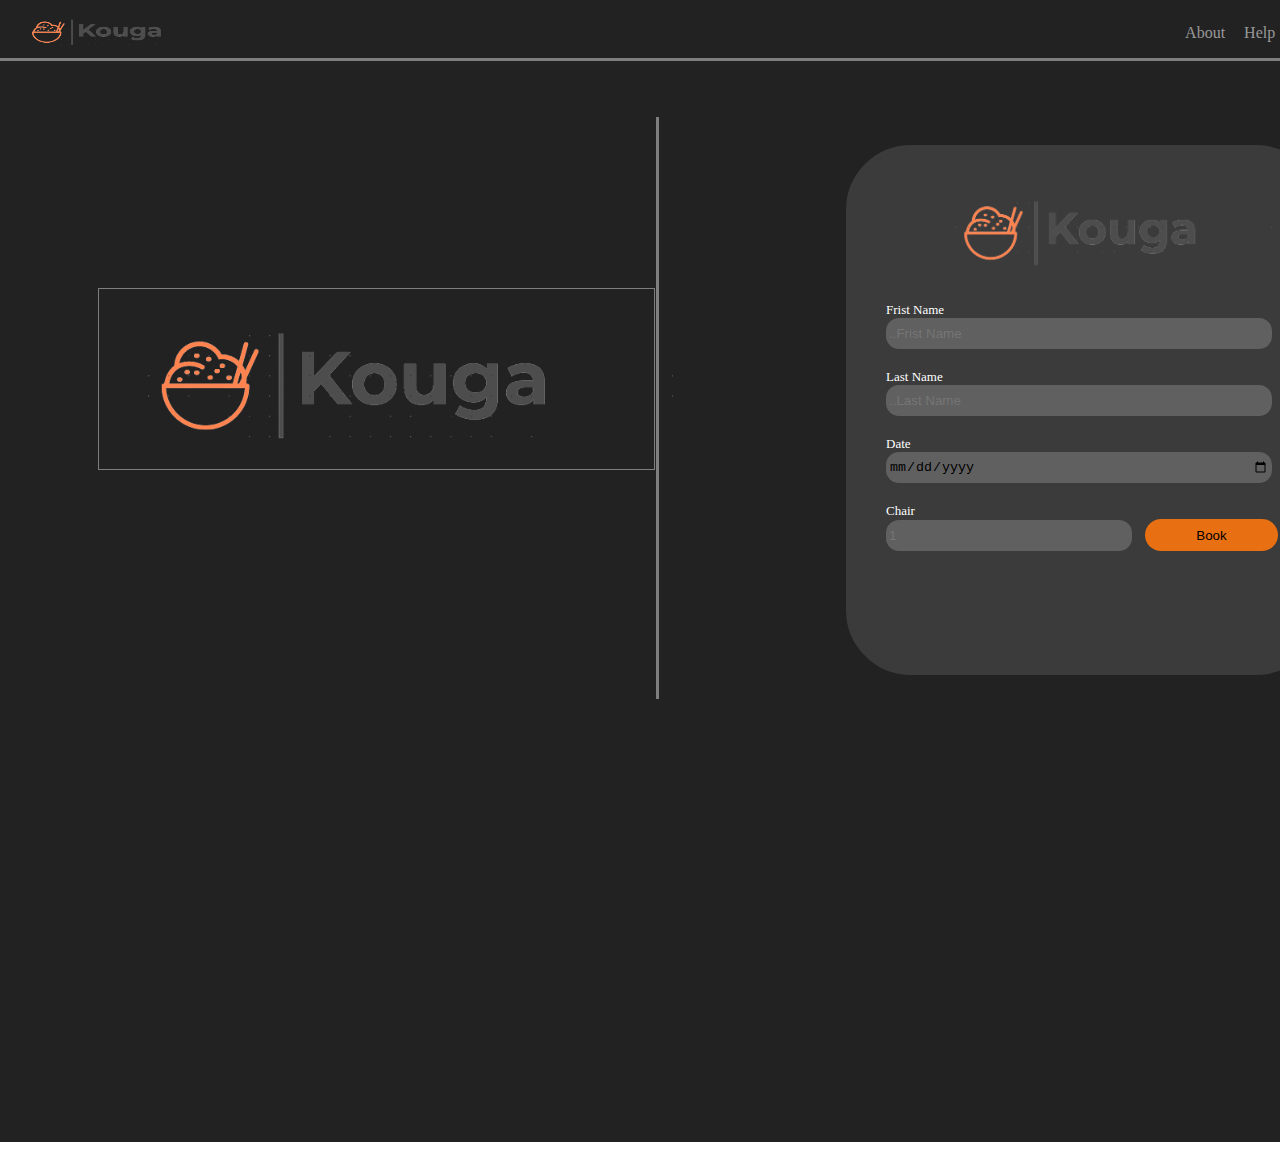
<file: index.html>
<!DOCTYPE html>
<html>
    <head>
        <title>Kouga</title>
        <meta name="viewport"
        content="width=device-width, initial-scal=1.0">
        <link rel="stylesheet" href="css-Files/index-style.css">
        <link rel="icon" href="media/brand-img.png">

    </head>
    <body>
    <div class="main-page">
        <div class="top-dash"> 
           <a href="/index.html"> <img src="media/brand-img.png" alt="Brand logo" class="logo-img"></a>
            <ul class="navul">
                <li>
           <a href="#"> 
            <div class="text">
                  About
            </div>
        </a></li>
        <li>
            <a href="#" >
                     <div class="text-2">
                             Help
                    </div>
             </a></li>
            </ul>
        </div>
        <div class="page">
            <div class="left-part">
                <div class="img-bottom">
                <img src="media/brand-img.png" alt="logo-img" class="img-bottom-img" >
                </div>
            </div>
              <div class="right-part-1">
                  <div class="reg-box">
                      <img src="media/brand-img.png" alt="reg-img" class="reg-img">
                      <br><br>
                      <font color="white" size="2px">Frist Name</font>
                      <input type="text" placeholder="..Frist Name" class="text-box">
                      <br><br>
                      <font color="white" size="2px">Last Name</font>
                      <input type="text" placeholder="..Last Name" class="text-box">
                      <br><br>
                      <font color="white" size="2px">Date</font>
                      <input type="date" class="text-box">
                      <br><br>
                      <font color="white" size="2px"> Chair</font>
                        <br>
                      <input type="number" class="num-box" placeholder="1" >
             <a href="html-Files/main-page.html">
                        <button onclick="book()" class="sum-but" value="submit">Book</button>   
             </a>
                    </div>
              </div>
        </div>
        </div>
       </div>
    </div>
        
    </body>
</html>
</file>
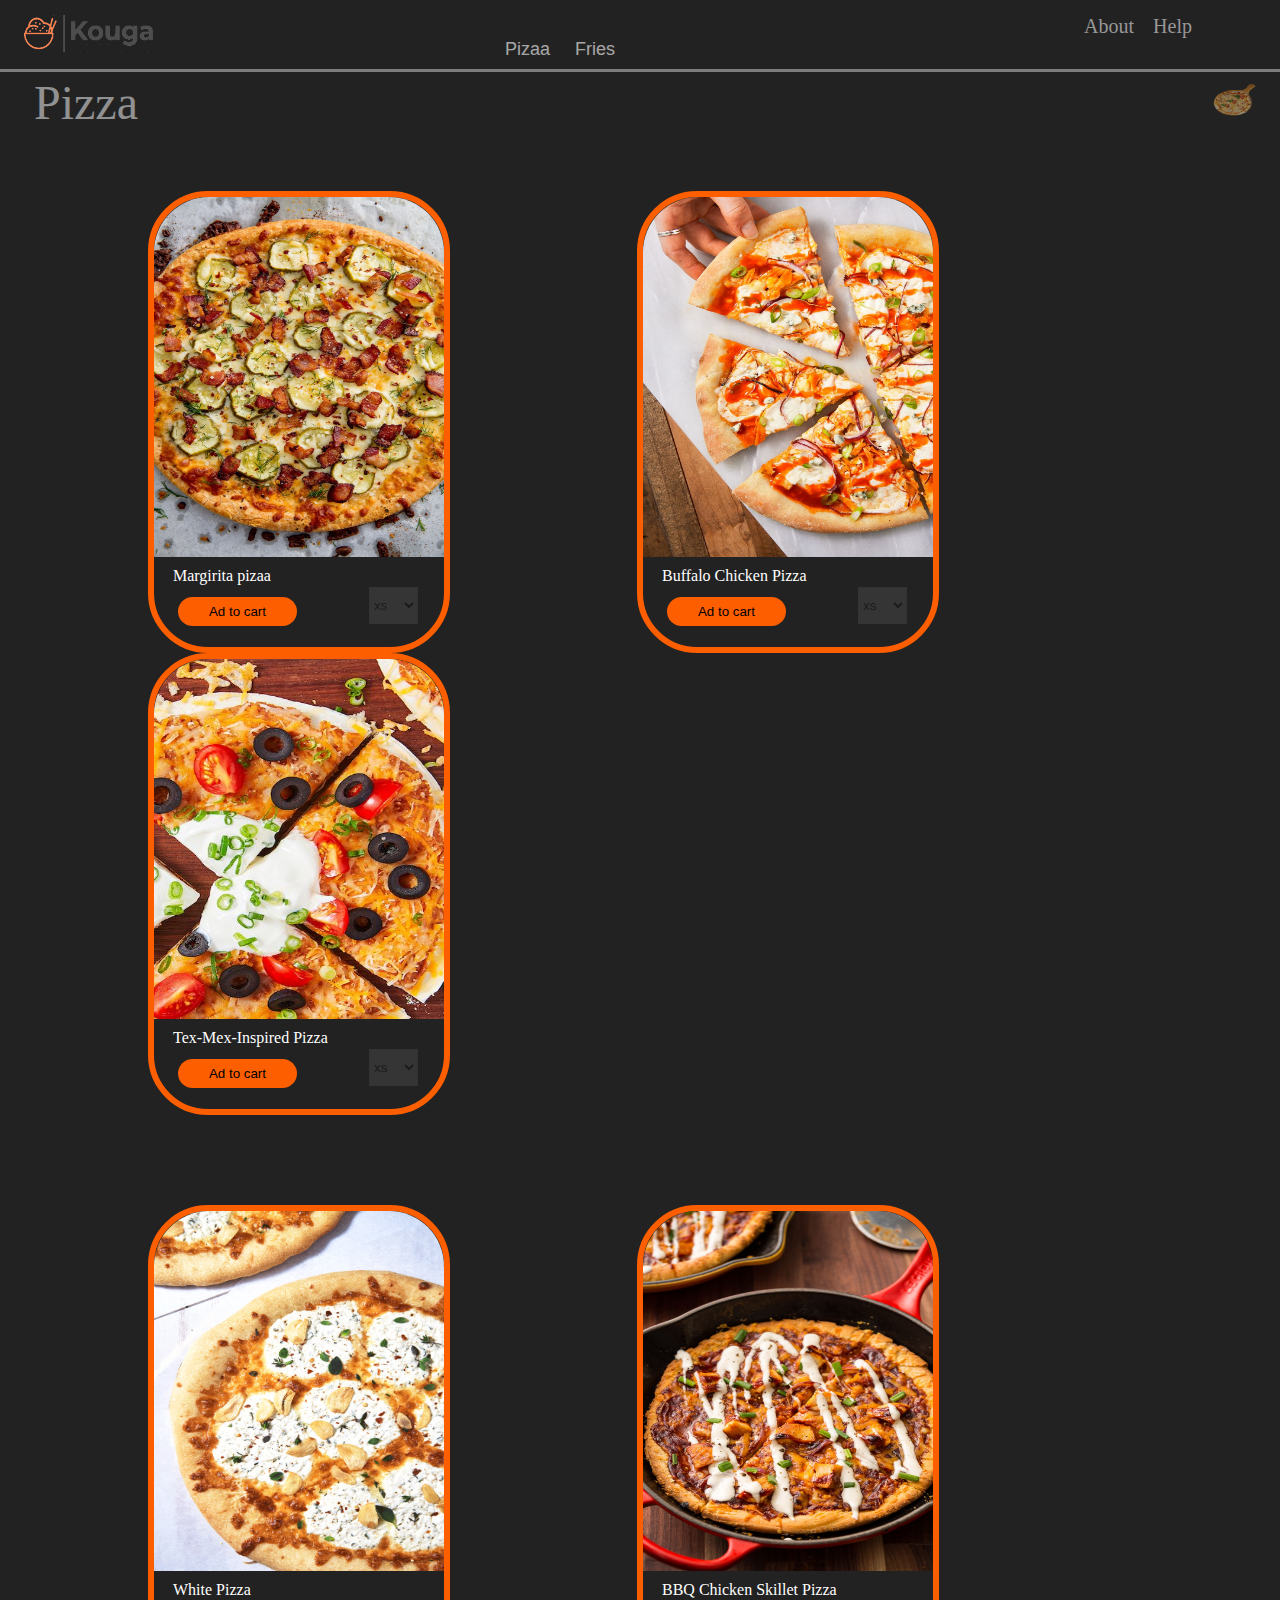
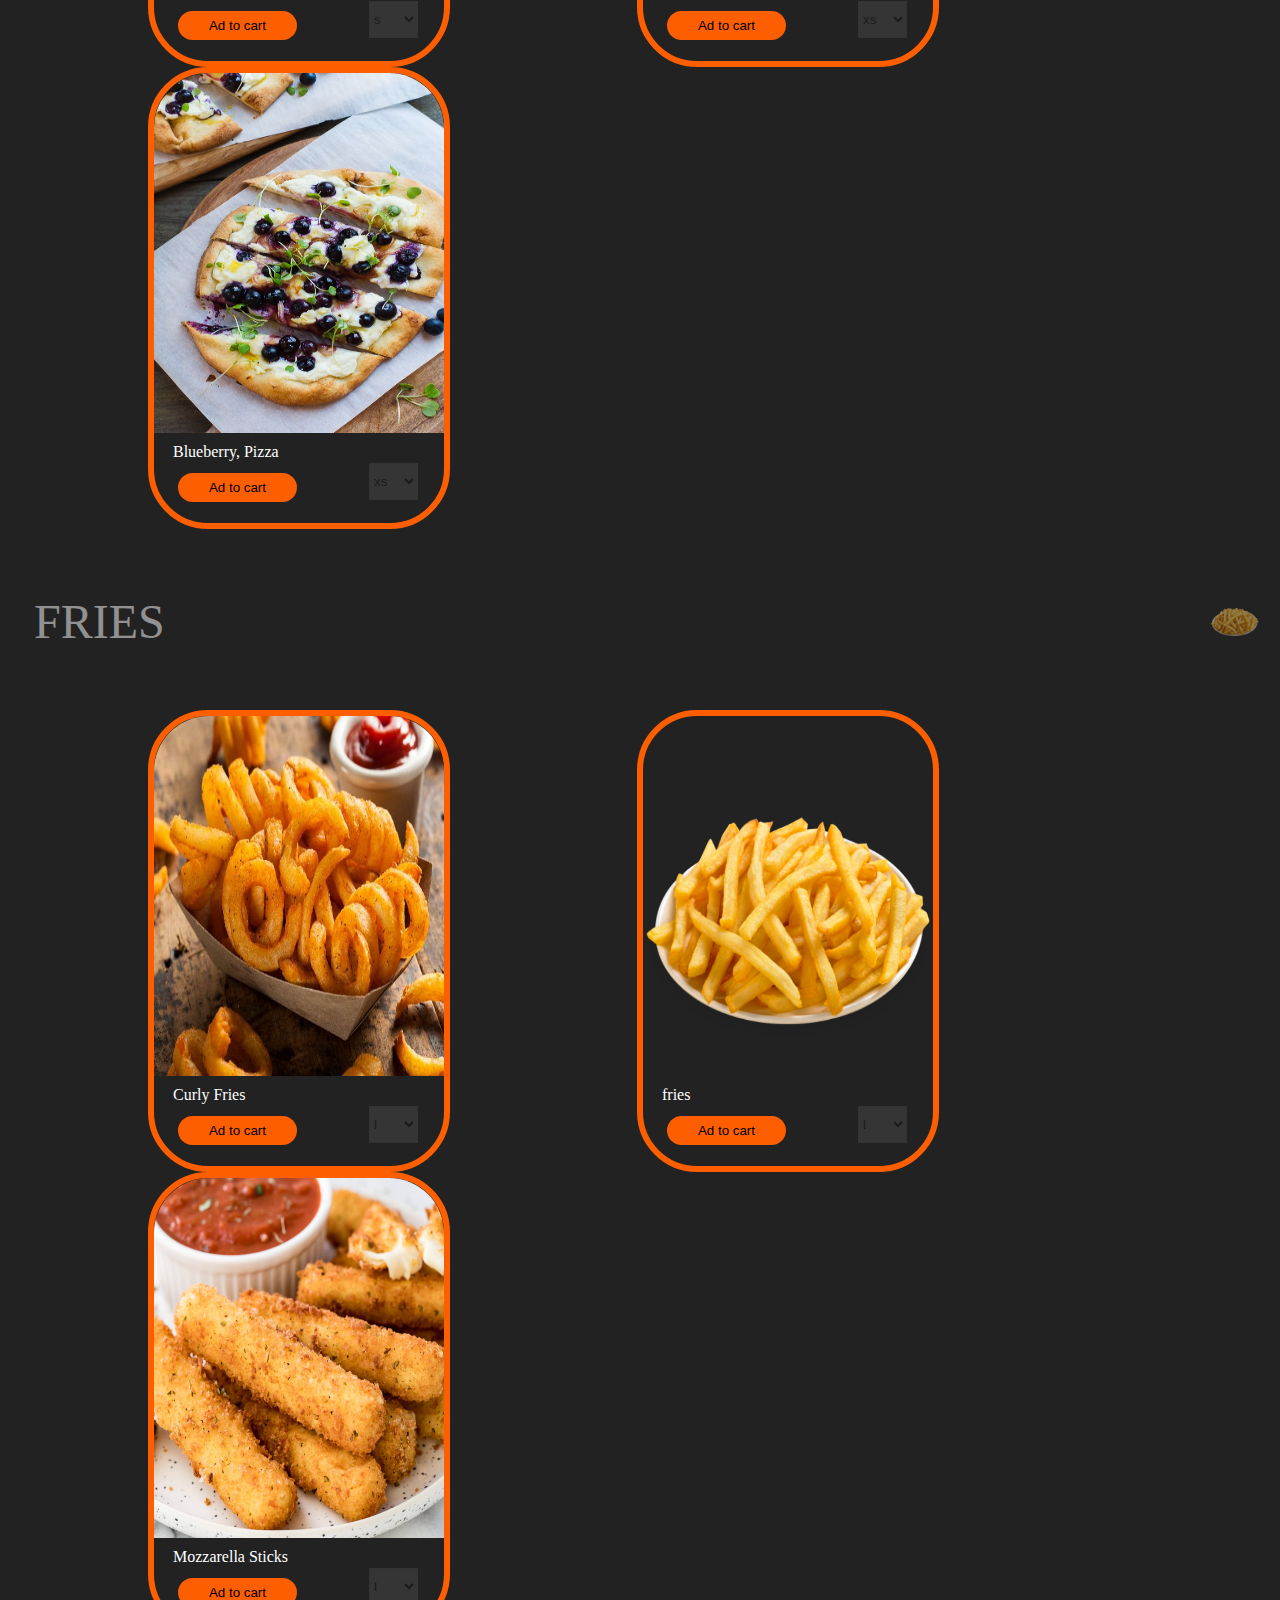
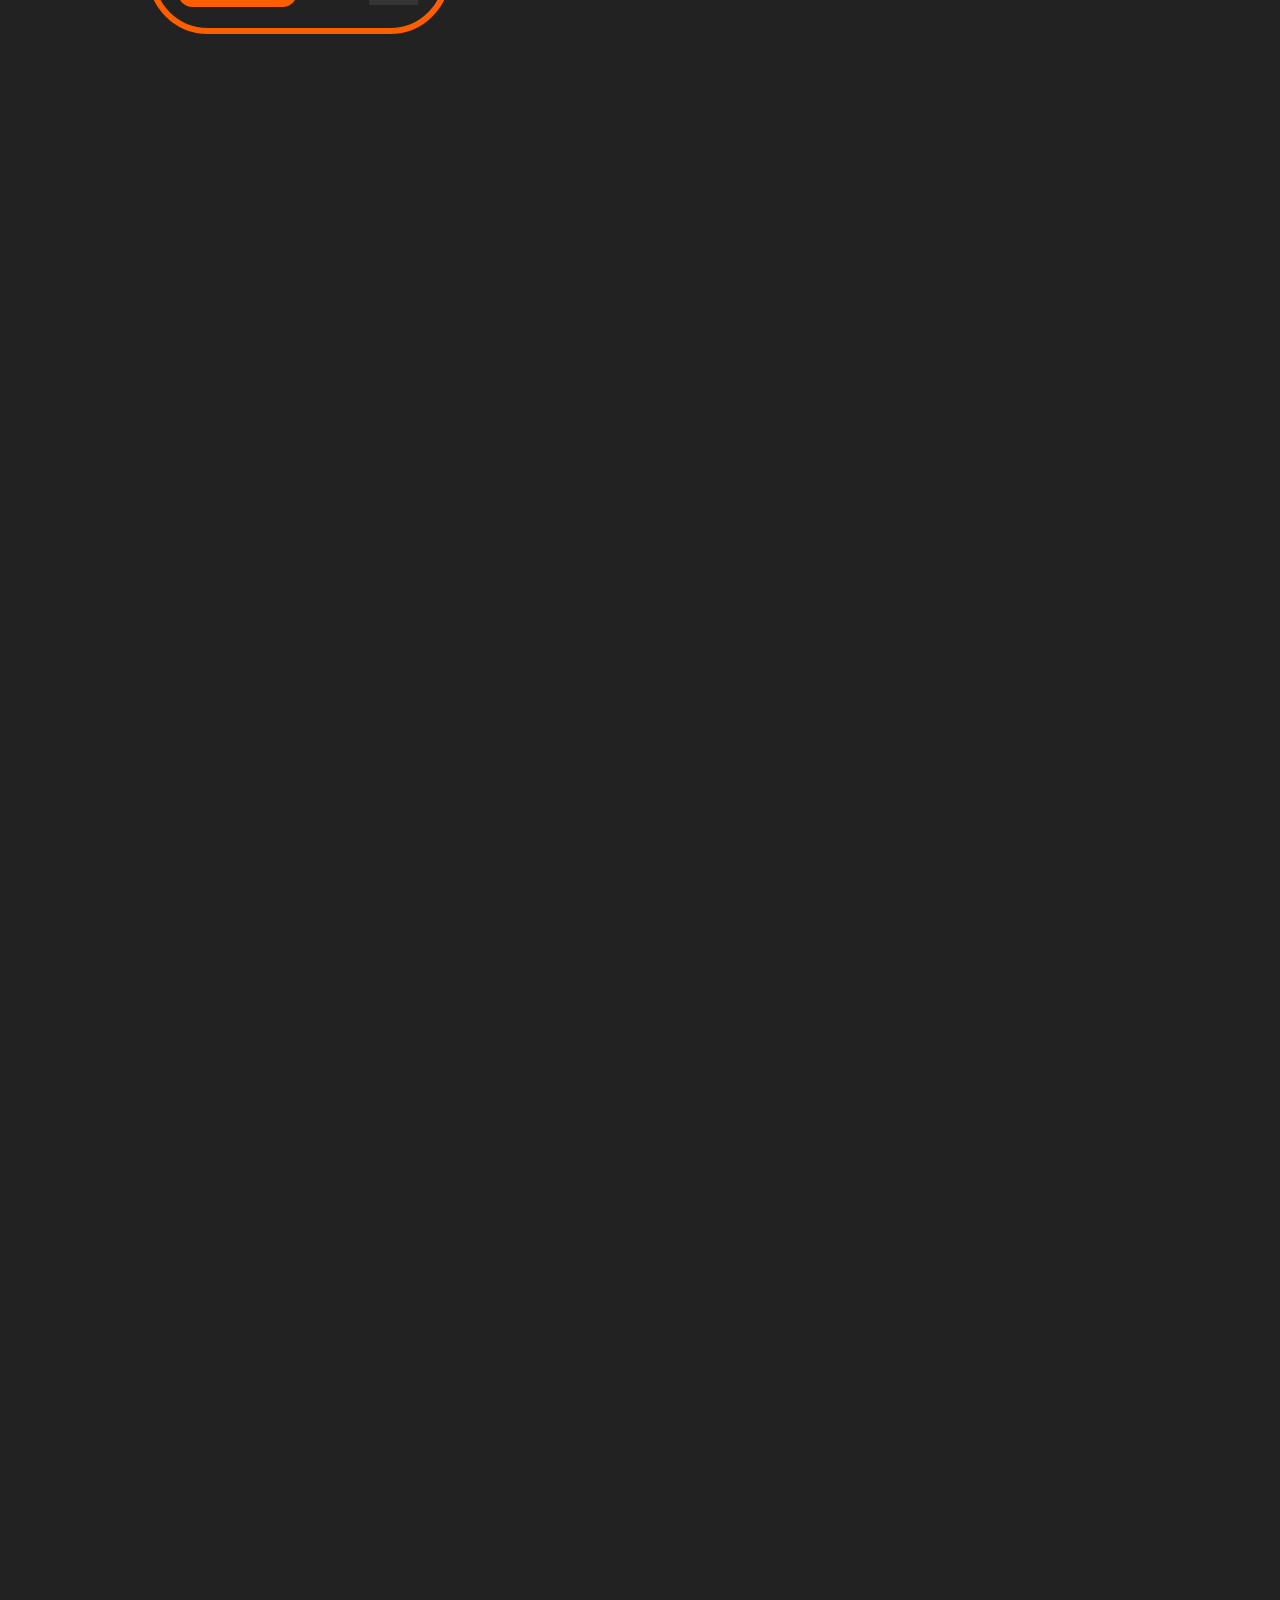
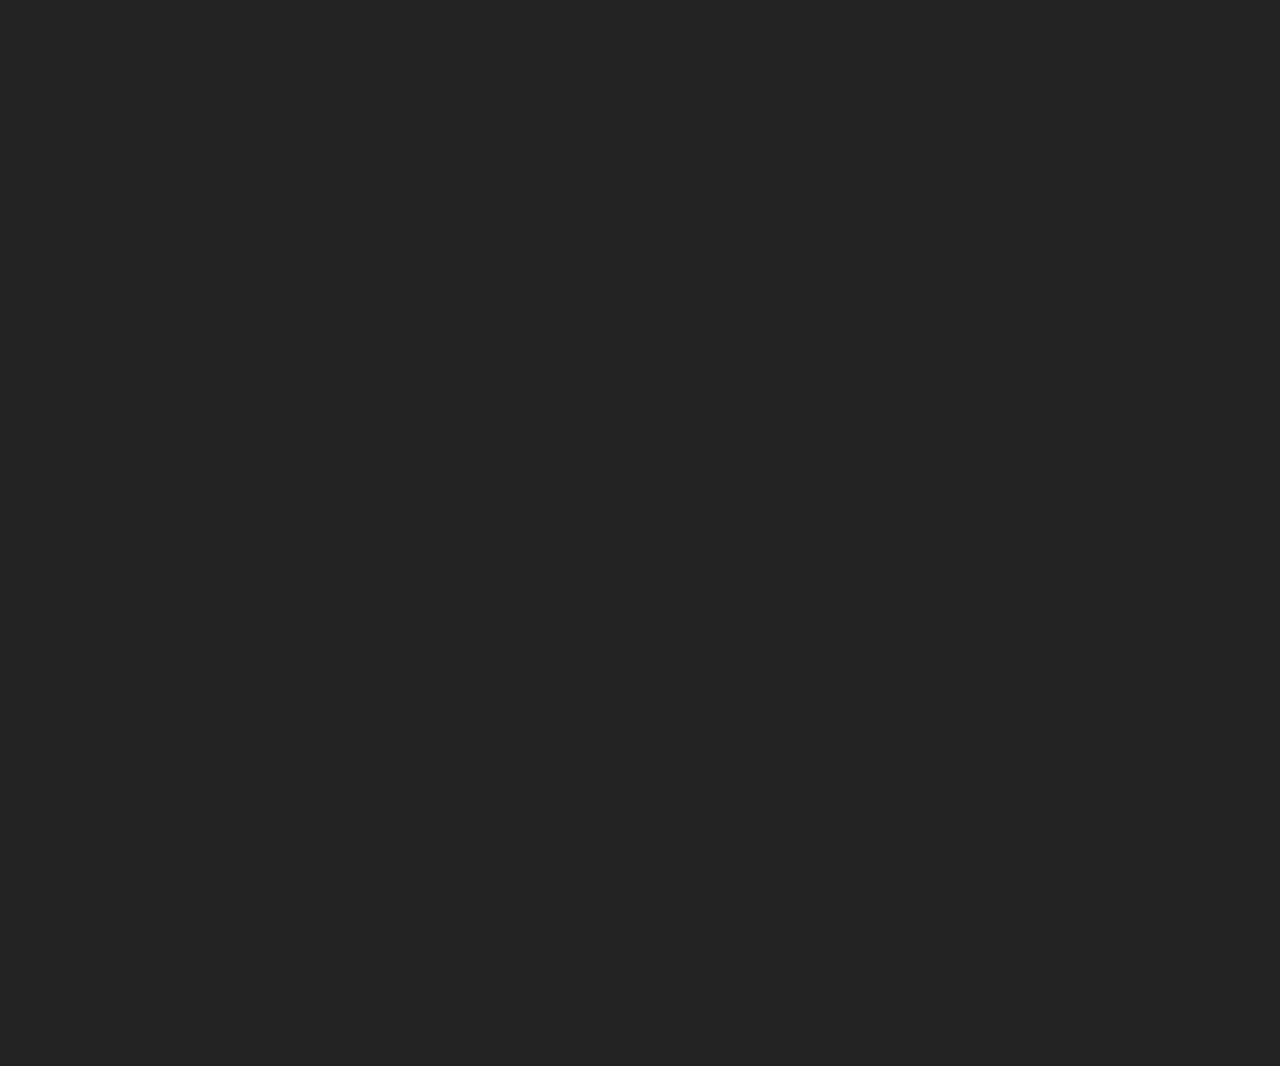
<file: html-Files/main-page.html>
<!DOCTYPE html>
<html lang="en">
<head>
    <meta charset="UTF-8">
    <meta http-equiv="X-UA-Compatible" content="IE=edge">
    <meta name="viewport" content="width=device-width, initial-scale=1.0">
    <link rel="stylesheet" href="../css-Files/main-page-style.css">
    <link rel="icon" href="../media/brand-img.png">

    <title>Kouga</title>
</head>
<body>
    <div class="main-page">
        <div class="nav">
          <a href="/index.html">   <img src="../media/brand-img.png" alt="Brand logo" class="logo-img"></a>
        <ul class="navul">
         <li> <a href="#">
            <div class="text">
                  About
                </div></li>
        </a>
            <li><a href="#" >

                     <div class="text-2">
                             Help
                    </div></li>
             </a></ul>
            <ul class="catul">
            <a href="#pizaa">
                <li>
                    <button class="nav-contb" value="false">
                <font size="4.5px" color="white" style="opacity: 0.6;" >Pizaa</font>
                    </button >
            </li>
            </a>
          <a href="#fries">
            <li class="nav-cont-a">
              <button class="nav-cont-a" value="false">
            <font size="4.5px" color="white" style="opacity: 0.6;">Fries</font>
             </button>
            </li>
        </a>
            </ul>

        </div>
        <div class="page">
            <div class="cat-box" id="pizaa">
                <font size="9px" color="white" style="opacity: 0.5;" >Pizza</font>
                <img src="../media/pizza-png.png" alt="pizaa-png"class="cat-img">

            </div>
            <div class="prod-box">
                <img src="../media/pizaa-1-img" alt="prod-img" class="prod-img">
                <div class="prod-text-overlay">
                    <div class="prod-text">
                        Red sauce, pepperoni, and mozzarella.
                    </div>
                    </div>
                    <div class="prod-title">
                        <font size="3px" color="white">
                            Margirita pizaa
                        </font>
                    </div>
                <button class="prod-button" value="true">Ad to cart</button>
                <select class="prod-siz">
                    <option value="true" class="sec-op">xs</option>
                    <option value="true" class="sec-op">s</option>
                    <option value="true" class="sec-op">l</option>
                    <option value="true" class="sec-op">xl</option>
                    <option value="true" class="sec-op" >xxl</option>
                </select>
             </div>
             <div class="prod-box">
                <img src="../media/pizaa-2.jpg" alt="prod-img" class="prod-img">             <!--prod-img-->

                <div class="prod-text-overlay">
                    <div class="prod-text">             <!--prod-dec-->
                        buffalo wings, but make it pizza.
                    </div>
                    </div>
                    <div class="prod-title">
                        <font size="3px" color="white">             <!--prod-name-->
                            Buffalo Chicken Pizza

                        </font>
                    </div>
                <button class="prod-button" value="true">Ad to cart</button>
                <select class="prod-siz">                                       <!--sizess-->

                    <option value="true" class="sec-op">xs</option>
                    <option value="true" class="sec-op">s</option>
                    <option value="true" class="sec-op">l</option>
                    <option value="true" class="sec-op">xl</option>
                    <option value="true" class="sec-op" >xxl</option>
                </select>
             </div>
             <div class="prod-box">
                <img src="../media/pizaz-4.jpg" alt="prod-img" class="prod-img">             <!--prod-img-->

                <div class="prod-text-overlay">
                    <div class="prod-text">             <!--prod-dec-->

                        Based off the Taco Bell version, in case you were wondering!
                    </div>
                    </div>
                    <div class="prod-title">
                        <font size="3px" color="white">             <!--prod-name-->

                            Tex-Mex-Inspired Pizza
                        </font>
                    </div>
                <button class="prod-button">Ad to cart</button>
                <select class="prod-siz">                                       <!--sizess-->

                    <option value="true" class="sec-op">xs</option>
                    <option value="true" class="sec-op">s</option>
                    <option value="true" class="sec-op">l</option>
                    <option value="true" class="sec-op">xl</option>
                    <option value="true" class="sec-op" >xxl</option>
                </select>
             </div>
             <br><br><br><br><br><br>
             <div class="prod-box">
                <img src="../media/pizaa-3.jpg" alt="prod-img" class="prod-img">             <!--prod-img-->

                <div class="prod-text-overlay">
                    <div class="prod-text">             <!--prod-dec-->
                        No sauce, no problem
                    </div>
                    </div>
                    <div class="prod-title">
                        <font size="3px" color="white">             <!--prod-name-->
                            White Pizza
                        </font>
                    </div>
                <button class="prod-button">Ad to cart</button>
                <select class="prod-siz">                                       <!--sizess-->

                        <option value="true" class="sec-op">s</option>
                    <option value="true" class="sec-op">l</option>
                    <option value="true" class="sec-op">xl</option>
                    <option value="true" class="sec-op" >xxl</option>
                </select>
             </div>
             <div class="prod-box">
                <img src="../media/pizaa-5.jpg" alt="prod-img" class="prod-img">             <!--prod-img-->

                <div class="prod-text-overlay">
                    <div class="prod-text">             <!--prod-dec-->
                        Recreate the CPK fave with this insanely delicious homemade pie.
                    </div>
                    </div>
                    <div class="prod-title">
                        <font size="3px" color="white">             <!--prod-name-->
                            BBQ Chicken Skillet Pizza
                        </font>
                    </div>
                <button class="prod-button">Ad to cart</button>
                <select class="prod-siz">                                       <!--sizess-->
                    <option value="true" class="sec-op">xs</option>
                    <option value="true" class="sec-op">s</option>
                    <option value="true" class="sec-op">l</option>
                    <option value="true" class="sec-op">xl</option>
                    <option value="true" class="sec-op" >xxl</option>
                </select>
             </div>
             <div class="prod-box">
                <img src="../media/pizaa-6.jpg" alt="prod-img" class="prod-img">             <!--prod-img-->

                <div class="prod-text-overlay">
                    <div class="prod-text">             <!--prod-dec-->
                        You'll become instantly addicted to this sweet and salty pizza.
                    </div>
                    </div>
                    <div class="prod-title">
                        <font size="3px" color="white">             <!--prod-name-->
                            Blueberry,  Pizza
                        </font>
                    </div>
                <button class="prod-button">Ad to cart</button>
                <select class="prod-siz">                                       <!--sizess-->
                    <option value="true" class="sec-op">xs</option>
                    <option value="true" class="sec-op">s</option>
                    <option value="true" class="sec-op">l</option>
                </select>

             </div>
             <br><br><br><br><br><br><br><br>
             <div class="cat-box" id="fries">
                <font size="9px" color="white" style="opacity: 0.5;">FRIES</font>
                <img src="../media/fries-png.png" alt="pizaa-png"class="cat-img">
            </div>
            <div class="prod-box">
                <img src="../media/fries-1.jpg" alt="prod-img" class="prod-img">             <!--prod-img-->

                <div class="prod-text-overlay">
                    <div class="prod-text">             <!--prod-dec-->
                        Curly fries are characterized by
                        their unique helical shape and make
                        for a fun twist
                    </div>
                    </div>
                    <div class="prod-title">
                        <font size="3px" color="white">             <!--prod-name-->
                            Curly Fries
                        </font>
                    </div>
                <button class="prod-button">Ad to cart</button>
                <select class="prod-siz">                                       <!--sizess-->
                    <option value="true" class="sec-op">l</option>
                    <option value="true" class="sec-op">xl</option>
                </select>
             </div>
             <div class="prod-box">
                <img src="../media/fries-png.png" alt="prod-img" class="prod-img">             <!--prod-img-->

                <div class="prod-text-overlay">
                    <div class="prod-text">             <!--prod-dec-->
                        Normal fries
                    </div>
                    </div>
                    <div class="prod-title">
                        <font size="3px" color="white">             <!--prod-name-->
                           fries
                        </font>
                    </div>
                <button class="prod-button">Ad to cart</button>
                <select class="prod-siz">                                       <!--sizess-->
                    <option value="true" class="sec-op">l</option>
                    <option value="true" class="sec-op">xl</option>
                </select>
             </div>
             <div class="prod-box">
                <img src="../media/monz-stic.jpg" alt="prod-img" class="prod-img">             <!--prod-img-->

                <div class="prod-text-overlay">
                    <div class="prod-text">             <!--prod-dec-->
                        Mozzarella Fried  in Sticks
                    </div>
                    </div>
                    <div class="prod-title">
                        <font size="3px" color="white">             <!--prod-name-->
                          Mozzarella Sticks
                        </font>
                    </div>
                <button class="prod-button">Ad to cart</button>
                <select class="prod-siz">                                       <!--sizess-->
                    <option value="true" class="sec-op">l</option>
                    <option value="true" class="sec-op" >xl</option>
                </select>
             </div>
         </div>


    </div>
</body>
</html>
</file>
<file: css-Files/index-style.css>
*{
    padding: 0px;
    text-decoration: none;
    outline: none;
}
.top-dash{
    background-color: #222222;
    height: 50px;
    margin-top:-17px;
    margin-left:-9px;
    padding-top:17px;
    padding-left: 9px;
    margin-right: -9px;
    padding-right: 9px;
    position: fixed;
    width: 99%;
    border-bottom: solid 3px #7e7e7e;
    z-index: 25;


}
.logo-img{
    width:185px;
    height: 37px;
    position: relative;top:5px;
    left: 11px;

}
.text{

    color: rgba(255, 255, 255, 0.541);
}
.text-2{

    color: rgba(255, 255, 255, 0.541);
}
.main-page{
    height:126vh;
   margin-bottom: 0px;
    background-color:#222222;
    margin-top:-17px;
    margin-left:-9px;
    padding-top:17px;
    padding-left: 9px;
    margin-right: -9px;
    padding-right: 9px;
    width: 100%;

}
.img-bottom{
    width: 555px;
    height: 180px;
    position:relative; top:155px;
    left:90px;
    border: solid 1px #7e7e7e;
}
.img-bottom-img{
    width: 550px;
    position:absolute; top: 17px;
    left: 24px;
}
.left-part{
        height:550px;
        background-color:transparent;
        margin:-16px;
        padding:16px;
        width: 50%;
        border-right:solid 3px #7e7e7e;
        position: relative;top:125px;

}
.right-part-1{
    background-color:transparent;
    height:100vh;
    width: 735px;
    position: absolute;top:69px;
    left: 51.25%;


}
.reg-box{
    background: #3b3b3b;
    border:5px solid #3b3b3b;
    width: 395px;
    height: 450px;
    position: absolute;top: 76px;
    left: 190px;
    border-radius: 65px;
    padding: 35px;
}
.text-box{
    width: 380px;
    border-radius: 13px;
    height: 25px;
    background-color: #8a8a8a7a;
    border: transparent 3px solid;
    position :static;top:65px;
    left:36px;
}
.num-box{
    width: 240px;
    border-radius: 13px;
    height: 25px;
    background-color: #8a8a8a7a;
    border: transparent 3px solid;
    position :static;top:65px;
    left:36px;
}
.reg-img{
    width: 331px;
    height: 93px;
    position: relative;left: 55px;
}
.sum-but{
    width: 133px;
    height: 32px;
    border-radius: 27px;
    background-color: #e86f12;
    border: 3px solid transparent;
    position: relative;left: 9px;
}
.sum-but:active{
    width: 133px;
    height: 32px;
    border-radius: 27px;
    background-color: #e86f1281;
    border: 3px solid transparent;
    position: relative;left: 9px;

}
.navul  {
    position: relative;
    float: right;

}
.navul li{
    display: inline-block;
    padding-left: 15px;

}
        /*mobile-responsive*/
@media only screen and (max-width: 600px){

    /*navresponse*/
    .top-dash{
        width: 100%;

    }
    .top-dash ul {
        margin-right: 9vw;
    }
    .top-dash ul li {
        display: inline-block;
        font-size: 17px;
    }
    .left-part{
        width: 98%;
        top: 68px;
        height: 30vh;
        border-bottom:solid 3px #7e7e7e;;
    }
    .left-part .img-bottom{
        position: relative;
        top: 25%;
        left:3%;
        width: 90%;
        padding-bottom:22px ;
        margin-top: -35px;
        border: 1px solid transparent;
    }
    .left-part .img-bottom img {
        height: 100%;
        width: 100%;
        margin-top: -15px;
    }

    .right-part-1{
        width: 99%;
        position: relative;
        left: 3px;
        margin-top: 20px;
        height: auto;
        padding: 0px;
    }
    .right-part-1 .reg-box{
        position: relative;
        left: 2px;
        top: 12px;
        width: 82vw;
        padding-left: 3vw;
        margin-top: 5px;
    }
    .right-part-1 .reg-box .text-box{
        width: 82vw;
    }
    .right-part-1 .reg-box .sum-but{
        float: right;
    }

    }
@media only screen and (min-width:768px) and (max-width: 1027px){
    /*navresponse*/
    .top-dash{
        width: 100%;

    }
    .top-dash ul {
        margin-right: 9vw;
    }
    .top-dash ul li {
        display: inline-block;
        font-size: 17px;
    }

    .left-part{
        width: 98%;
        top: 68px;
        height: 30vh;
        border-bottom:solid 3px #7e7e7e;;
    }
    .left-part .img-bottom{
        position: relative;
        top: 25%;
        left:3%;
        width: 90%;
        padding-bottom:22px ;
        margin-top: -35px;
        border: 1px solid transparent;
    }
    .left-part .img-bottom img {
        height: 100%;
        width: 100%;
        margin-top: -15px;
    }

    .right-part-1{
        width: 99%;
        position: relative;
        left: 3px;
        margin-top: 20px;
        height: auto;
        padding: 0px;
    }
    .right-part-1 .reg-box{
        position: relative;
        left: 2px;
        top: 12px;
        width: 82vw;
        padding-left: 3vw;
        margin-top: 5px;
    }
    .right-part-1 .reg-box .text-box{
        width: 82vw;
    }
    .right-part-1 .reg-box .sum-but{
        float: right;
    }
}
</file>
<file: css-Files/main-page-style.css>
*{
  text-decoration: none;
}
.nav{
    background-color: #222222;
    height:70px;
    margin-top:-17px;
    margin-left:-9px;
    padding-top:17px;
    padding-left: 9px;
    margin-right: -9px;
    padding-right: 9px;
    position: fixed;
    width: 100%;
    border-bottom: solid 3px #7e7e7e;
    z-index:1;
}
.nav ul.navul{
  float: right;
  position: relative;
  right: 7.5%;
}
.nav ul.navul li{
  padding-left: 15px;
  font-size: 20px;
}
.nav ul.catul  {
  display: inline-block;
  position: relative;
  top: 29%;
  left:35%;
}
.nav-cont-a{  
  border-bottom:transparent 3px solid;
  background-color: transparent;
  border: transparent solid 3px ;
}

.nav-contb{
 
  border:transparent 3px solid ;
  background-color: transparent;

}
.nav-cont-a:focus{
  border-bottom:#fc5e00 3px solid;
  opacity: 0.8;
}
.nav-contb:focus{
  border-bottom:#fc5e00 3px solid;
  opacity: 0.8;

}
.temp-class{
  list-style-type: none;
  margin: 0;
  padding: 0;
}
.logo-img{
    width:185px;
    height: 55px;
    position: fixed;top:5px;
    left: 11px;

}
.text{
    
    color: rgba(255, 255, 255, 0.541);
    display: inline-block;
    visibility:visible;
}
.text-2{
  
    color: rgba(255, 255, 255, 0.541);
    display: inline-block;
}

.page{
    height:fit-content;
    min-height: 650vh;
    background-color:#222222;
    margin-top:-9px;
    margin-left:-9px;
    padding-top:17px;
    padding-left: 35px;
    margin-right: -9px;
    padding-right: 9px;
    width: 98.4%;
    overflow: hidden;
}
.cat-box{
    position: relative;
    top: 59px;
}
.cat-img{
    width: 49px;
    height: 49px;
    position: absolute;
    right: 19px;
    opacity: 0.5;

}
.prod-box{
    height: 450px;
    width: 290px;
    border: 6px solid #fc5e00; 
    border-radius: 60px;
    background-color: transparent;
    position: relative;
    top: 120px;
    display: inline-block;  
    margin-left: 114px;
    margin-right: 69px;
    
}

.prod-img{
  width: 100%;
  height: 80%;
  border-top-left-radius: 55px;
  border-top-right-radius:55px;
    
}


.prod-text-overlay{
  position: absolute;
  top: 0;
  left: 0;
  right: 0;
  background-color: #9e9e9ea2;
  overflow: hidden;
  width: 100%;
  height: 80%;
  transform: scale(0);
  transition: .5s ease;
  border-top-left-radius: 60px;
  border-top-right-radius:60px;
  
}

.prod-box:hover .prod-text-overlay {
  transform: scale(1);
}

.prod-text {
  color: white;
  font-size: 20px;
  position: absolute;
  top: 50%;
  left: 50%;
  transform: translate(-50%, -50%);
  text-align: center;
}

.prod-button{
  background-color:#fc5e00;
  border: 3px solid transparent;
  border-radius: 15px;
  width: 119px;
  height: 29px;
  position: absolute;
  top:400px;
  left: 24px;
}
.prod-button:focus{
  background-color:#9e9e9e38;
  border: 2.5px solid rgba(167, 82, 13, 0.904);
  border-radius: 15px;
  width: 119px;
  position: absolute;
  top:400px;
  left: 24px;
  
}
.sec-op{
  background-color:gray;
  width: 100%;
  opacity: 0.02;

  
}
.sec-op:active{

  border: 0.2px solid transparent;

}
.prod-siz{
  background-color:gray;
  opacity: 0.2;
  width: 49px;
  height: 37px;
  position: absolute;
  top: 390px;
  left: 215px;
  }
.prod-title{
  position: absolute;
  left:19px;
  top: 370px;
}
.dwon-box{
  background-color:#7e7e7e2a;
  height: 120px;
  width: 260px;
  border-radius: 20px;
  position:fixed;right: 30px;bottom: 10px;
  float: right;
  z-index: 5;
  padding: 10PX;
  
}
.down-ico{
  height: 41px;
  width: 39px;
  padding: 9px;
  animation: float 5s ease-in-out
   infinite;
   animation-duration: alternate-reverse;

}
@keyframes float {
  0%{
    transform: translateY(0);
   
  }
  50%{
    transform: translateY(-15px);
   
  }
  100%{
    transform: translateY(0);
    
  }
}
@keyframes float{
  0%{
    transform: translateX(-15px);
  }
  50%{
    transform: translate(0);
  }
  100%{
    transform: translateX(-15px);
  }
}
li{
  display: inline;
}
#ig-ico{
  animation-delay: 2s;
}
#fc-ico{
  animation-delay: 3s;
}
        /*mobile*/
@media only screen and (max-width: 600px){
    .prod-box{
      margin-bottom: 25px;
      position: relative;
      margin-left: 12.5%;
    }
  
}
      /*end--mobile*/
      /*ipad*/
@media only screen and (min-width:768px) and (max-width: 1030px){
  .prod-box{
   margin-bottom: 35px;
  margin-left: 22.5%;
  }
  .page{
    height:fit-content;
    min-height: 500vh;
  }
}
</file>
